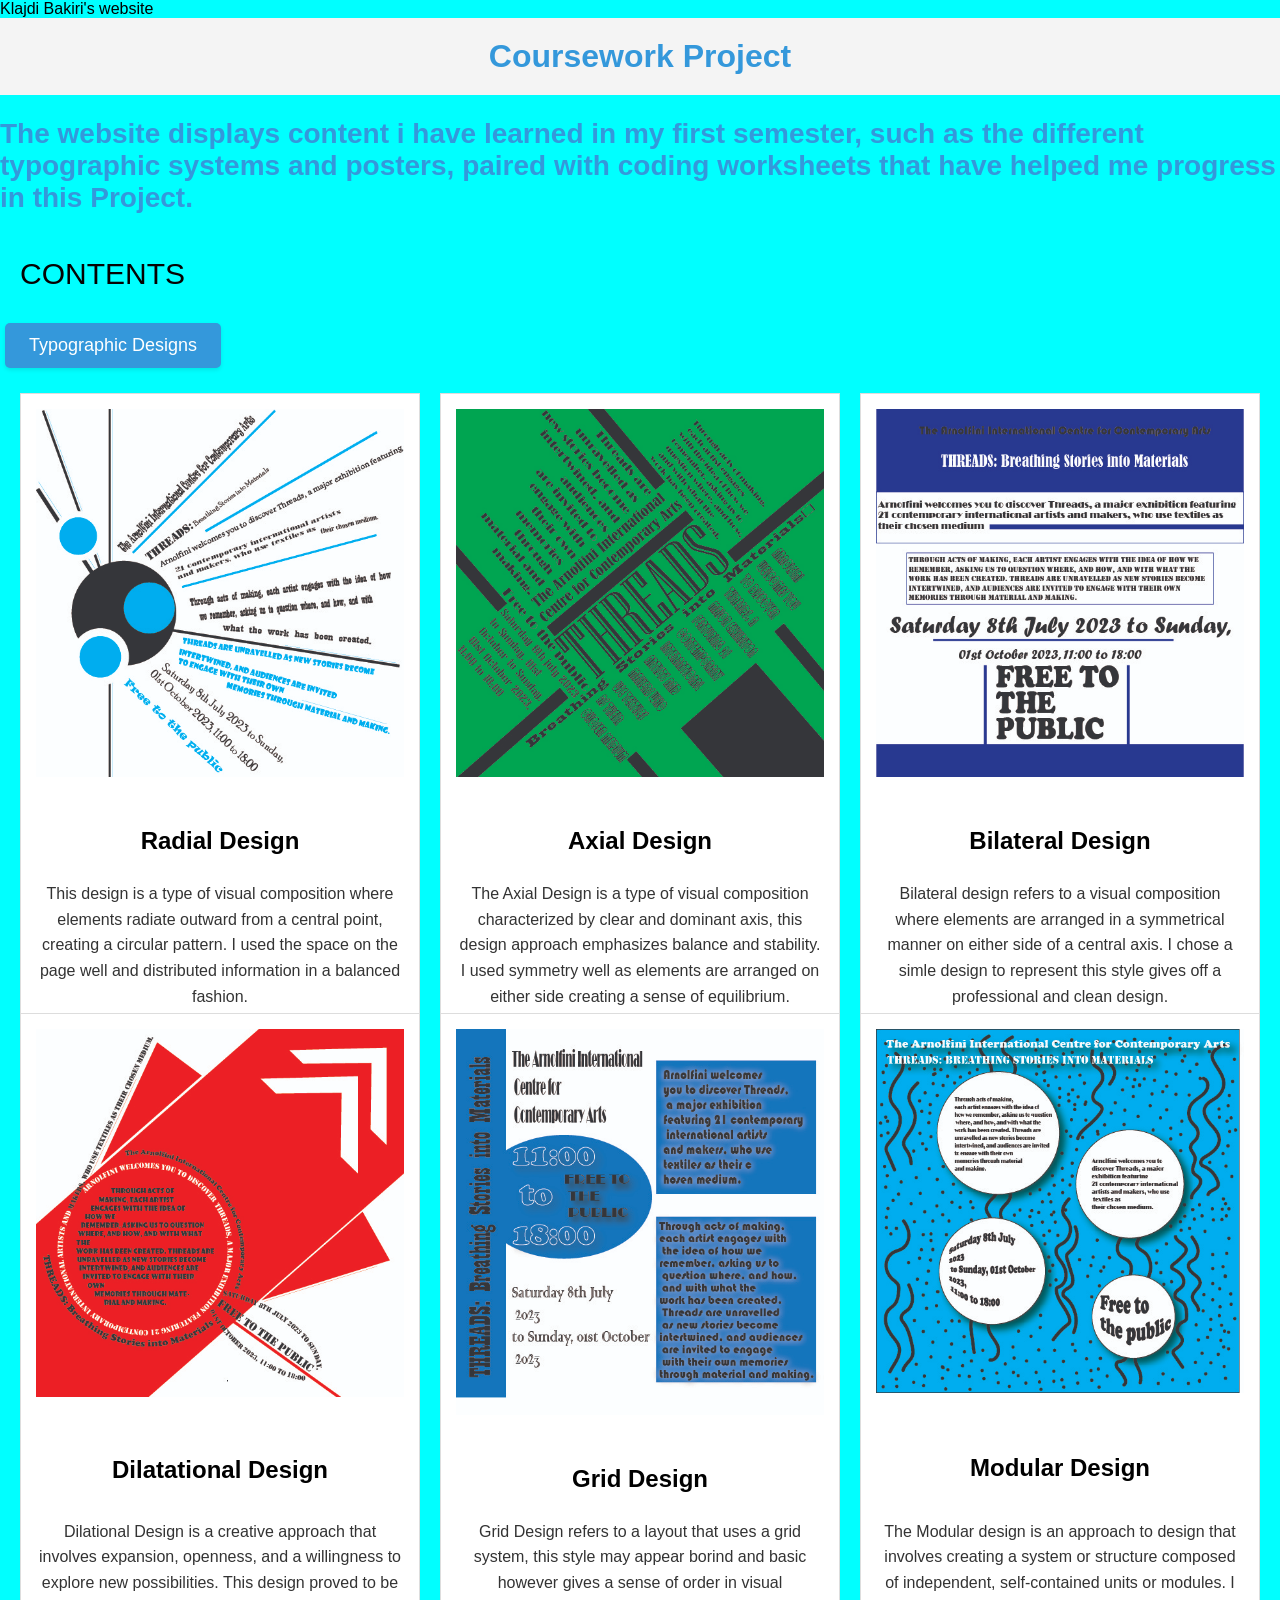
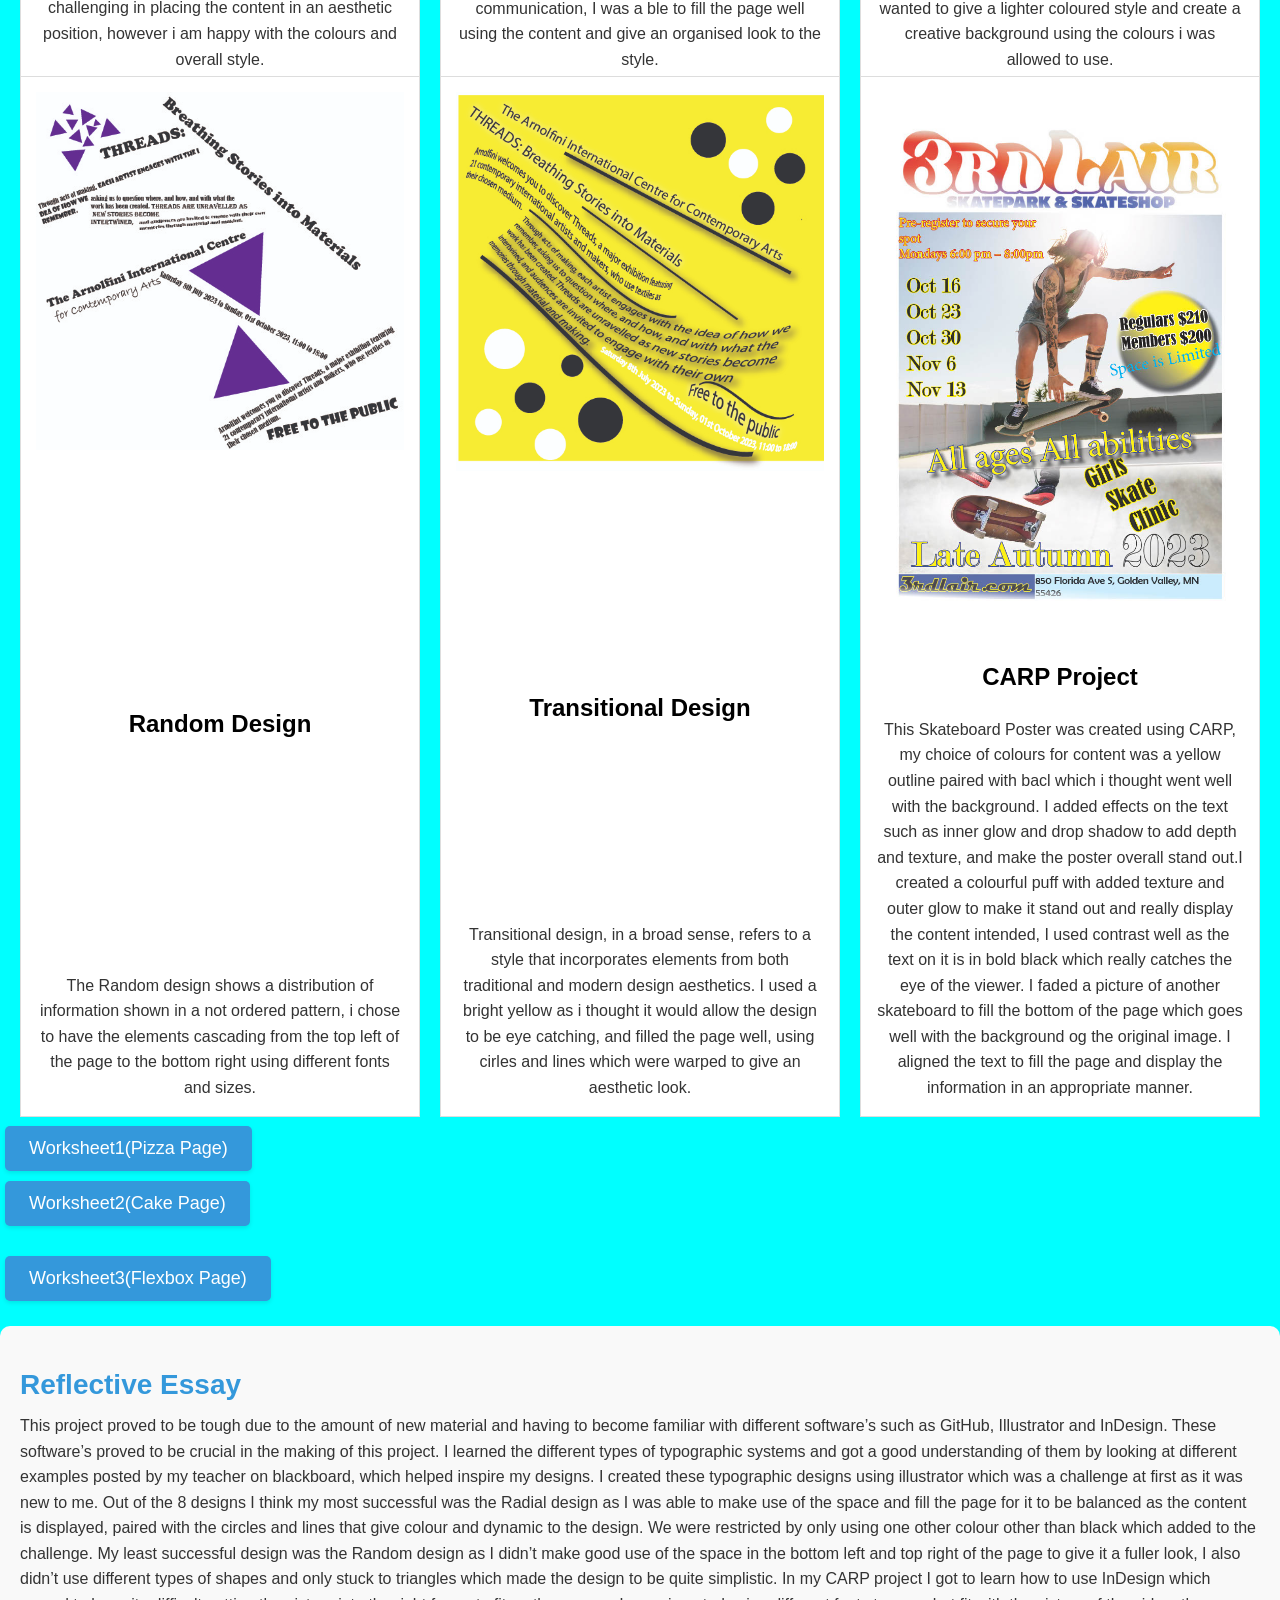
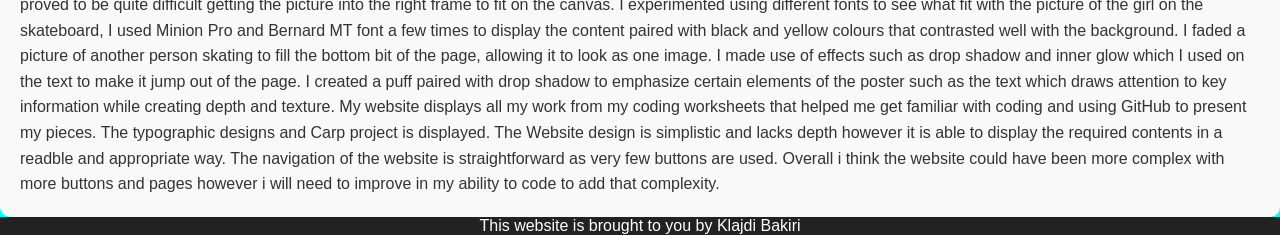
<file: index.html>
<!DOCTYPE html>
<html lang="en">
<head>
    <meta charset="UTF-8">
    <meta http-equiv="X-UA-Compatible" content="IE=edge">
    <meta name="viewport" content="width=device-width, initial-scale=1.0">
    <link rel="stylesheet" href="styles.css"
    <title>Klajdi Bakiri's website</title>
</head>
<body>
    <div class = "text-box">
        <h1>Coursework Project</h1>
        
    </div>
    
<h2>The website displays content i have learned in my first semester, such as the different typographic systems and posters,
     paired with coding worksheets that have helped me progress in this Project.</h2>
<ul>
    <div class = "contents">
        <p>CONTENTS</p>
        </div>
<button>Typographic Designs</button>



<div class="container">
    <div class="image-card">
        <img class="radial-design" src="images/RADIAL DESIGN.jpg" alt="Radial Design">
        <h3>Radial Design</h3>
        <p class="image-description">This design is a type of visual composition where elements radiate outward 
            from a central point, creating a circular pattern. I used the space on the page well and
             distributed information in a balanced fashion.

        </p>
    </div>

    <div class="image-card">
        <img class="axial-design" src="images/AXIAL DESIGN.jpg" alt="Axial Design">
        <h3>Axial Design</h3>
        <p class="image-description">The Axial Design is a type of visual composition characterized 
            by clear and dominant axis, this design approach emphasizes balance and stability. I used symmetry well as elements are arranged on either side creating 
            a sense of equilibrium.
        </p>
    </div>
    <div class="image-card">
        <img class="bilateral-design" src="images/BILATERAL DESIGN.jpg" alt="Bilateral Design">
        <h3>Bilateral Design</h3>
        <p class="image-description">Bilateral design refers to a visual composition where elements 
            are arranged in a symmetrical manner on either side of a central axis. I chose a simle design to represent this style gives off a 
            professional and clean design.
        </p>
    </div>
    
    <div class="image-card">
        <img class="dilational-design" src="images/DILATATIONAL DESIGN.jpg" alt="Dilatational Design">
        <h3>Dilatational Design</h3>
        <p class="image-description">Dilational Design is a creative approach that involves expansion, openness, and a 
            willingness to explore new possibilities. This design proved to be challenging in placing the content in an aesthetic position, however i am happy with the colours and overall style.</p>
    </div>
    <div class="image-card">
        <img class="grid-design" src="images/GRID DESIGN.jpg" alt="Grid Design">
        <h3>Grid Design</h3>
        <p class="image-description">Grid Design refers to a layout that uses a grid system, this style may appear borind and basic however gives a sense of order in visual communication,
            I was a ble to fill the page well using the content and give an organised look to the style.
        </p>
    </div>
    <div class="image-card">
        <img class="modular-design" src="images/MODULAR DESIGN.jpg" alt="Modular Design">
        <h3>Modular Design</h3>
        <p class="image-description">The Modular design  is an approach to design that involves creating a system or structure composed of independent, self-contained units or modules.
         I wanted to give a lighter coloured style and create a creative background using the colours i was allowed to use.

        </p>
    </div>
    <div class="image-card">
        <img class="random-design" src="images/RANDOM DESIGN.jpg" alt="Random Design">
        <h3>Random Design</h3>
        <p class="image-description">The Random design shows a distribution of information shown in a not ordered pattern, i chose to have the elements cascading from the top left of the page to the bottom right using different fonts and sizes.

        </p>
    </div>
    <div class="image-card">
        <img class="transitional-design" src="images/TRANSITIONAL DESIGN.jpg" alt="Transitional Design">
        <h3>Transitional Design</h3>
        <p class="image-description">Transitional design, in a broad sense, refers to a style that incorporates elements from both traditional and modern design aesthetics. I used a bright yellow as i thought it would allow the design to be eye catching, and filled the page well, using cirles and lines which were warped to give an aesthetic look.
             </p>
    </div>

<div class="image-card">
    <img class="skateboard" src="images/Skateboard.jpg" alt="Skateboard">
    <h3>CARP Project</h3>
    <p class="image-description"> This Skateboard Poster was created using CARP, my choice of colours for content was a yellow outline paired with bacl which i thought went well
        with the background. I added effects on the text such as inner glow and drop shadow to add depth and texture, and make the poster overall stand out.I created a colourful puff with added texture and outer glow to make it stand out and really display the content intended, I used contrast well as the text on it is in bold black which really catches the eye of the viewer.
        I faded a picture of another skateboard to fill the bottom of the page which goes well with the background og the original image. I aligned the text to fill the page and display the information in an appropriate manner.

         </p>
</div>



    
</ul>

    <a href="https://klajdi24.github.io/worksheet_3/"> <button>Worksheet1(Pizza Page)</button></a>
    <div class= "container-cakepage">
<a href="https://klajdi24.github.io/worksheet_3/cake.html"> <button>Worksheet2(Cake Page)</button></a>
    </div>
    <div class="flexbox">
    <a href="https://klajdi24.github.io/flexbox_rundown/"><button>Worksheet3(Flexbox Page)</button></a>
   
    </div>
    <div class="reflective-section">
        <h2>Reflective Essay</h2>
        <p>
            This project proved to be tough due to the amount of new material and having to become familiar with different software’s such as GitHub, Illustrator and InDesign. These software’s proved to be crucial in the making of this project.
I learned the different types of typographic systems and got a good understanding of them by looking at different examples posted by my teacher on blackboard, which helped inspire my designs. I created these typographic designs using illustrator which was a challenge at first as it was new to me. Out of the 8 designs I think my most successful was the Radial design as I was able to make use of the space and fill the page for it to be balanced as the content is displayed, paired with the circles and lines that give colour and dynamic to the design. We were restricted by only using one other colour other than black which added to the challenge. My least successful design was the Random design as I didn’t make good use of the space in the bottom left and top right of the page to give it a fuller look, I also didn’t use different types of shapes and only stuck to triangles which made the design to be quite simplistic.
In my CARP project I got to learn how to use InDesign which proved to be quite difficult getting the picture into the right frame to fit on the canvas. I experimented using different fonts to see what fit with the picture of the girl on the skateboard, I used Minion Pro and Bernard MT font a few times to display the content paired with black and yellow colours that contrasted well with the background. I faded a picture of another person skating to fill the bottom bit of the page, allowing it to look as one image. I made use of effects such as drop shadow and inner glow which I used on the text to make it jump out of the page. I created a puff paired with drop shadow to emphasize certain elements of the poster such as the text which draws attention to key information while creating depth and texture.
My website displays all my work from my coding worksheets that helped me get familiar with coding and using GitHub to present my pieces. The typographic designs and Carp project is displayed. The Website design is simplistic and lacks depth however it is able to display the required contents in a readble and appropriate way. The navigation of the website is straightforward as very few buttons are used. Overall i think the website could have been more complex with more buttons and pages however i will need to improve in my ability to code to add that complexity.
        </p>
    </div>


<footer>This website is brought to you by Klajdi Bakiri</footer>
</body>
</html>
</file>
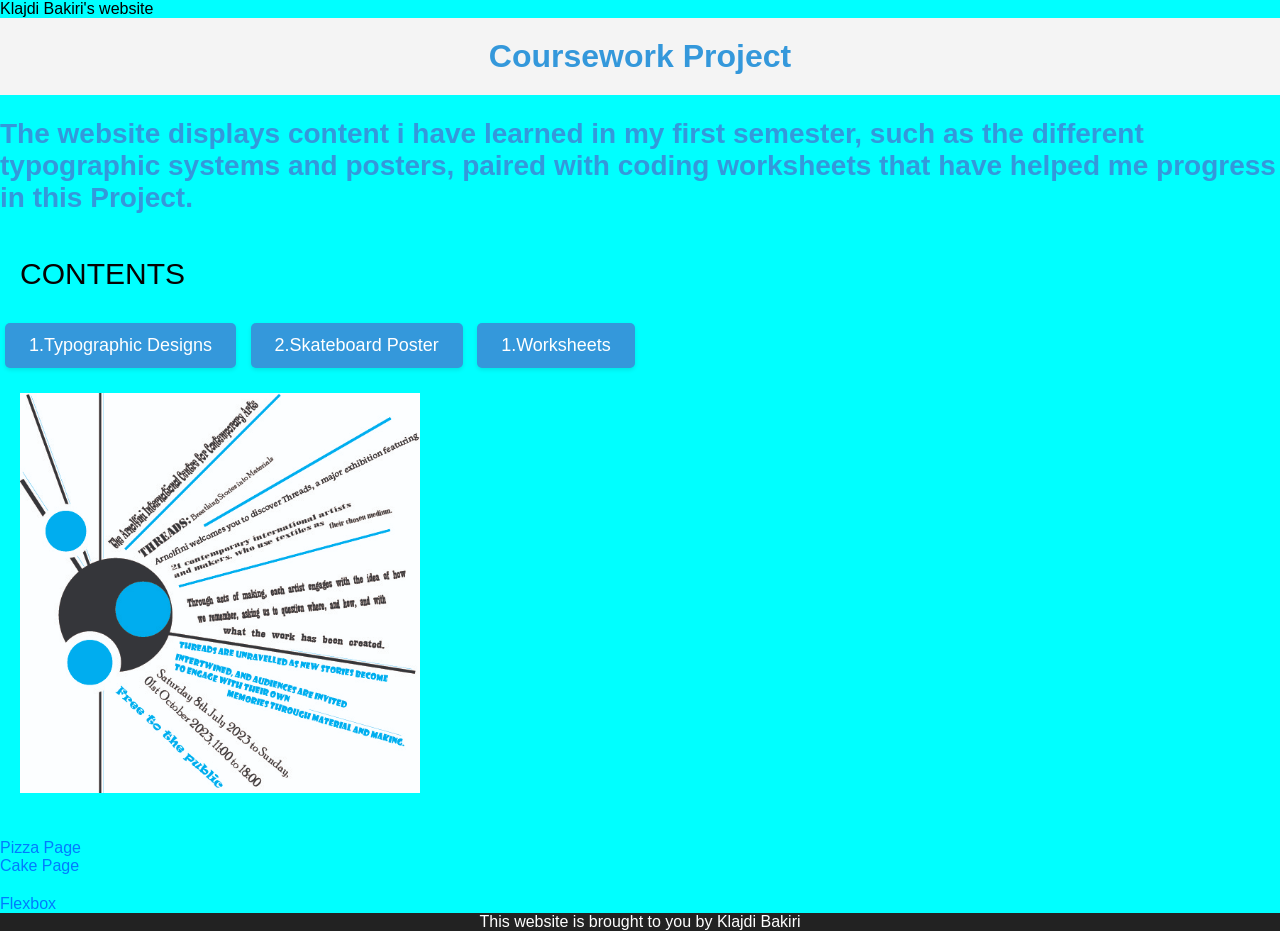
<file: Finalwebsite.html>
<!DOCTYPE html>
<html lang="en">
<head>
    <meta charset="UTF-8">
    <meta http-equiv="X-UA-Compatible" content="IE=edge">
    <meta name="viewport" content="width=device-width, initial-scale=1.0">
    <link rel="stylesheet" href="styles.css"
    <title>Klajdi Bakiri's website</title>
</head>
<body>
    <div class = "text-box">
        <h1>Coursework Project</h1>
        
    </div>
    
<h2>The website displays content i have learned in my first semester, such as the different typographic systems and posters,
     paired with coding worksheets that have helped me progress in this Project.</h2>
<ul>
    <div class = "contents">
        <p>CONTENTS</p>
        </div>
<button>1.Typographic Designs</button>
<button>2.Skateboard Poster </button>
<button>1.Worksheets</button>

<div class = "container">
    <img class="radial-design" src="images/RADIAL DESIGN.jpg" alt="photo">
</div>

    
</ul>

    <a href="https://klajdi24.github.io/worksheet_3/"> Pizza Page</a>
    <div class= "container-cakepage">
<a href="https://klajdi24.github.io/worksheet_3/cake.html">Cake Page</a>
    </div>
    <div class="flexbox">
    <a href="https://klajdi24.github.io/flexbox_rundown/">Flexbox</a>
   
    </div>



<footer>This website is brought to you by Klajdi Bakiri</footer>
</body>
</html>
</file>
<file: styles.css>
body {
    font-family: Arial, sans-serif;
    margin: 0;
    padding: 0;
    box-sizing: border-box;
    background-color: aqua;
}

.text-box {
    text-align: center;
    padding: 20px;
    background-color: #f4f4f4;
}

h1, p {
    margin: 0;
    color: #3498db; 
    font-family: 'Helvetica', sans-serif;
}
h2 {
    color: #3498db; 
    font-size: 28px; 
    margin-bottom: 12px; 
    
}


ul {
    list-style-type: none;
    padding: 0;
}

.contents {
    background-color:aqua;
    padding: 20px;
    border-radius: 10px;
}


.contents p {
    color: #060202; 
    font-size: 30px;
    line-height: 1.6;
}

button {
    margin: 5px;
    padding: 12px 24px; 
    font-size: 18px; 
    background-color: #3498db; 
    color: #fff; 
    border: none;
    border-radius: 5px; 
    cursor: pointer;
    transition: background-color 0.3s ease; 

    
    box-shadow: 0 2px 4px rgba(0, 0, 0, 0.1);
}


button:hover {
    background-color: #2980b9; 
}

.container {
    display: grid;
    grid-template-columns: repeat(auto-fit, minmax(200px, 1fr));
    gap: 20px;
    justify-content: center;
}

.container img {
    max-width: 100%;
    height: auto;
    margin-bottom: 10px;
}

.image-description {
    text-align: center;
}

a {
    text-decoration: none;
    color: #007BFF;
}

.flexbox {
    display: flex;
    justify-content: flex-start; 
    margin-top: 20px;
}

footer {
    
        text-align: center;
        padding: 20px;
        background-color: #222; 
        color: white;
        font-family: Arial, sans-serif;
        margin: 0;
        padding: 0;
        box-sizing: border-box;
    }

    .container {
        display: grid;
        grid-template-columns: repeat(auto-fill, minmax(300px, 1fr)); /* Adjust the minimum and maximum width */
        gap: 20px;
        justify-content: center;
        padding: 20px;
    }
    
    .image-card {
        background-color: white;
        border: 1px solid #ddd;
        padding: 15px;
        text-align: center;
        height: 100%; /* Fill the height of the container */
        display: flex;
        flex-direction: column;
        justify-content: space-between; /* Space evenly within the image card */
    }
    
    .image-card img {
        max-width: 100%;
        height: auto;
        margin-bottom: 10px;
    }
    
    .image-card h3 {
        font-size: 24px; /* Increase the font size of the heading */
        margin-bottom: 10px;
    }
    
    .image-card p {
        font-size: 16px;
        line-height: 1.6;
        color: #333;
    }

        .image-description {
            font-size: 14px;
            color: #666;
        }
        .reflective-section {
            background-color: #f9f9f9; /* Light Gray Background Color */
            padding: 20px;
            border-radius: 10px;
            margin-top: 20px;
        }
        
        .reflective-section h2 {
            color: #3498db; /* Blue Header Text Color */
        }
        
        .reflective-section p {
            color: #333; /* Dark Gray Text Color */
            font-size: 16px;
            line-height: 1.6;
        }
</file>
